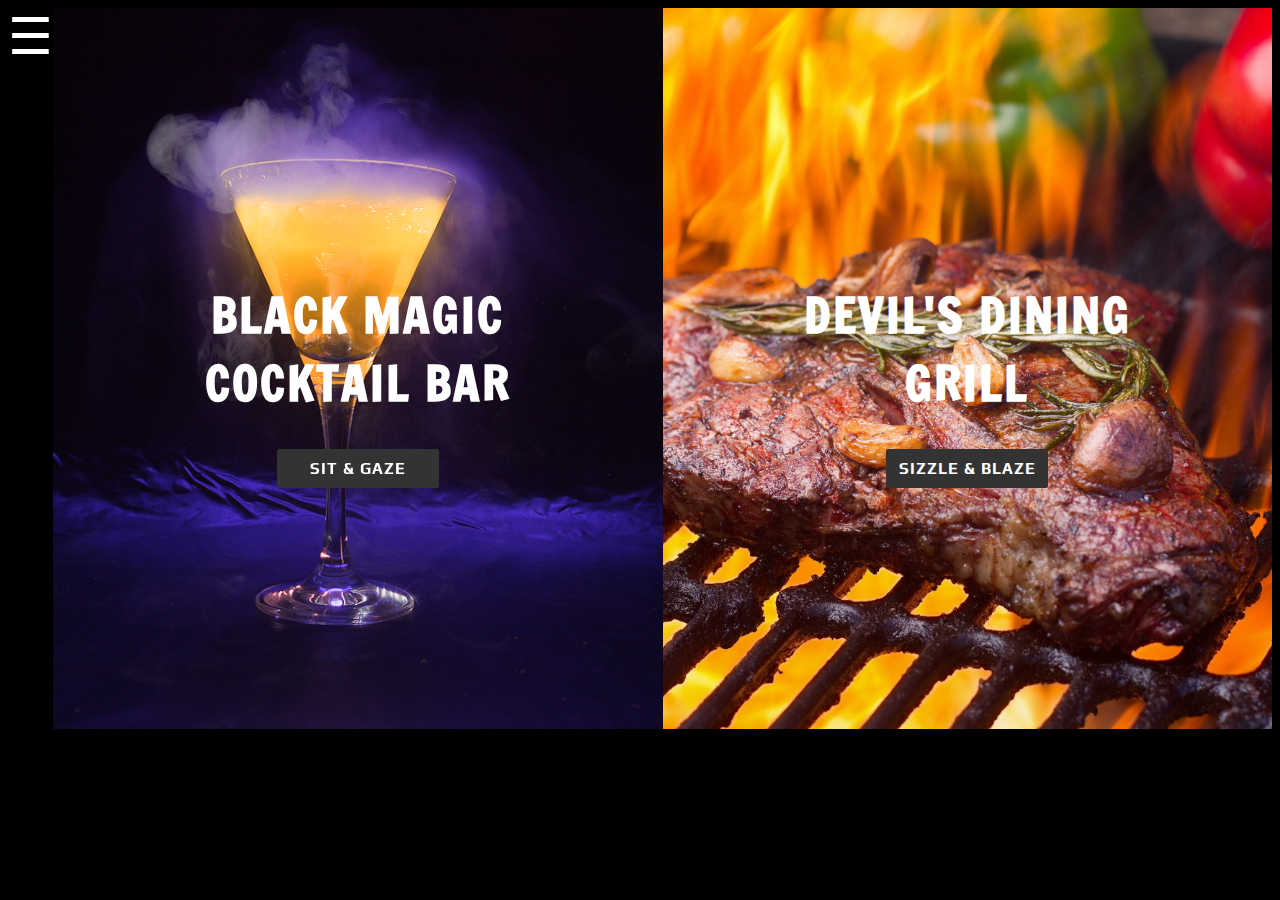
<file: index.html>
<html>
<head>
</head>
<style>
@import url('https://fonts.googleapis.com/css?family=Fjalla+One|Francois+One|Play');


html, body, section {
	height:721px;

}
body {
	color: #fff;
	text-align: center;
}
div {
	display: flex;
	flex-direction: column;
	justify-content: center;
}
.xop-container {
	display: flex;
	
}
div {
	flex-direction: column;
	justify-content: center;
}
 
.xop-left {
	background: linear-gradient(rgba(0,0,0, 0), rgba(106, 15, 114, 0.10)), url("fdck.jpg");
	background-size: cover;
	background-position: center;
	flex: 1;
	padding: 1rem;
  transition: all .5s ease-in-out;
  text-transform: uppercase;
  filter: grayscale(20%);
  filter: hue-rotate(-40deg);
}
 
.xop-right {
	background: linear-gradient(rgba(0, 0, 0, 0), rgba(195, 18, 1,0.1)), url("fdm2.jpg");
	background-size: cover;
	background-position: center;
	flex: 1;
	padding: 1rem;
	transition: all .5s ease-in-out;
    text-transform: uppercase;
    
}
.xop-left:hover{
	transform: scale(0.95);
  filter: hue-rotate(90deg);
}


 .xop-right:hover {
	transform: scale(0.95);
  filter: hue-rotate(150deg);
}
.xop-container h1 {
	letter-spacing: 2px;
  font-family: 'Francois One', sans-serif;
	font-size: 3rem;
}
.xop-button {
	border-radius: 2px;
	color: #fff;
	background-color: #333;
	padding: 10px 6px;
	margin: 0 1%;
	text-align: center;
  font-family: 'Play', sans-serif;
	text-decoration: none;
  letter-spacing: 1px;
	display: inline-block;
	font-size: 1rem;
	cursor: pointer;
	transition: all 0.5s;
	width: 150px;
	
	
}
 
.xop-button:hover {
	background: #fff;
	color: #333;
}

@media only screen and (max-width: 600px) {
  .xop-container {
    flex-direction: column;
  }

}
body {
  font-family: "Lato", sans-serif;
  background-color:black;
}

.sidenav {
  height:690px;
  width: 0;
  position: fixed;
  z-index: 1;
  top: 0;
  left: 0;
  background-color:black;
  overflow-x: hidden;
  transition: 0.5s;
  padding-top: 60px;
  opacity:0.6;
  color:white;
}

.sidenav a {
  padding: 8px 8px 8px 32px;
  text-decoration: none;
  font-size: 25px;
  color:white;
  display: block;
  transition: 0.3s;
}

.sidenav a:hover {
  color:yellow;
}

.sidenav .closebtn {
  position: absolute;
  top: 0;
  right: 25px;
  font-size: 36px;
  margin-left: 50px;
  color:white;
}

@media screen and (max-height: 450px) {
  .sidenav {padding-top: 15px;}
  .sidenav a {font-size: 18px;}
}
</style>
<body>



<section class="xop-container">
<span style="font-size:50px;cursor:pointer;" onclick="openNav()">&#9776;</span>
	<div class="xop-left">
	<div id="mySidenav" class="sidenav">
  <a href="javascript:void(0)" class="closebtn" onclick="closeNav()">&times;</a>
  <a href="#">About</a>
  <a href="#">Services</a>
  <a href="#">Clients</a>
  <a href="#">Contact</a>
</div>



		<article>
			<h1>Black Magic<br>Cocktail Bar</h1><a href="index1.html"class="xop-button"><b>Sit & Gaze</b></a>
		</article>
	</div>
	<div class="xop-right">
		<article>
			<h1>Devil's Dining<br>Grill</h1><a href="muk.html" class="xop-button"><b>Sizzle & Blaze</b></a>
		</article>
	</div>
</section>



<script>
function openNav() {
  document.getElementById("mySidenav").style.width = "250px";
}

function closeNav() {
  document.getElementById("mySidenav").style.width = "0";
}
</script>
</body>
</html>
</file>
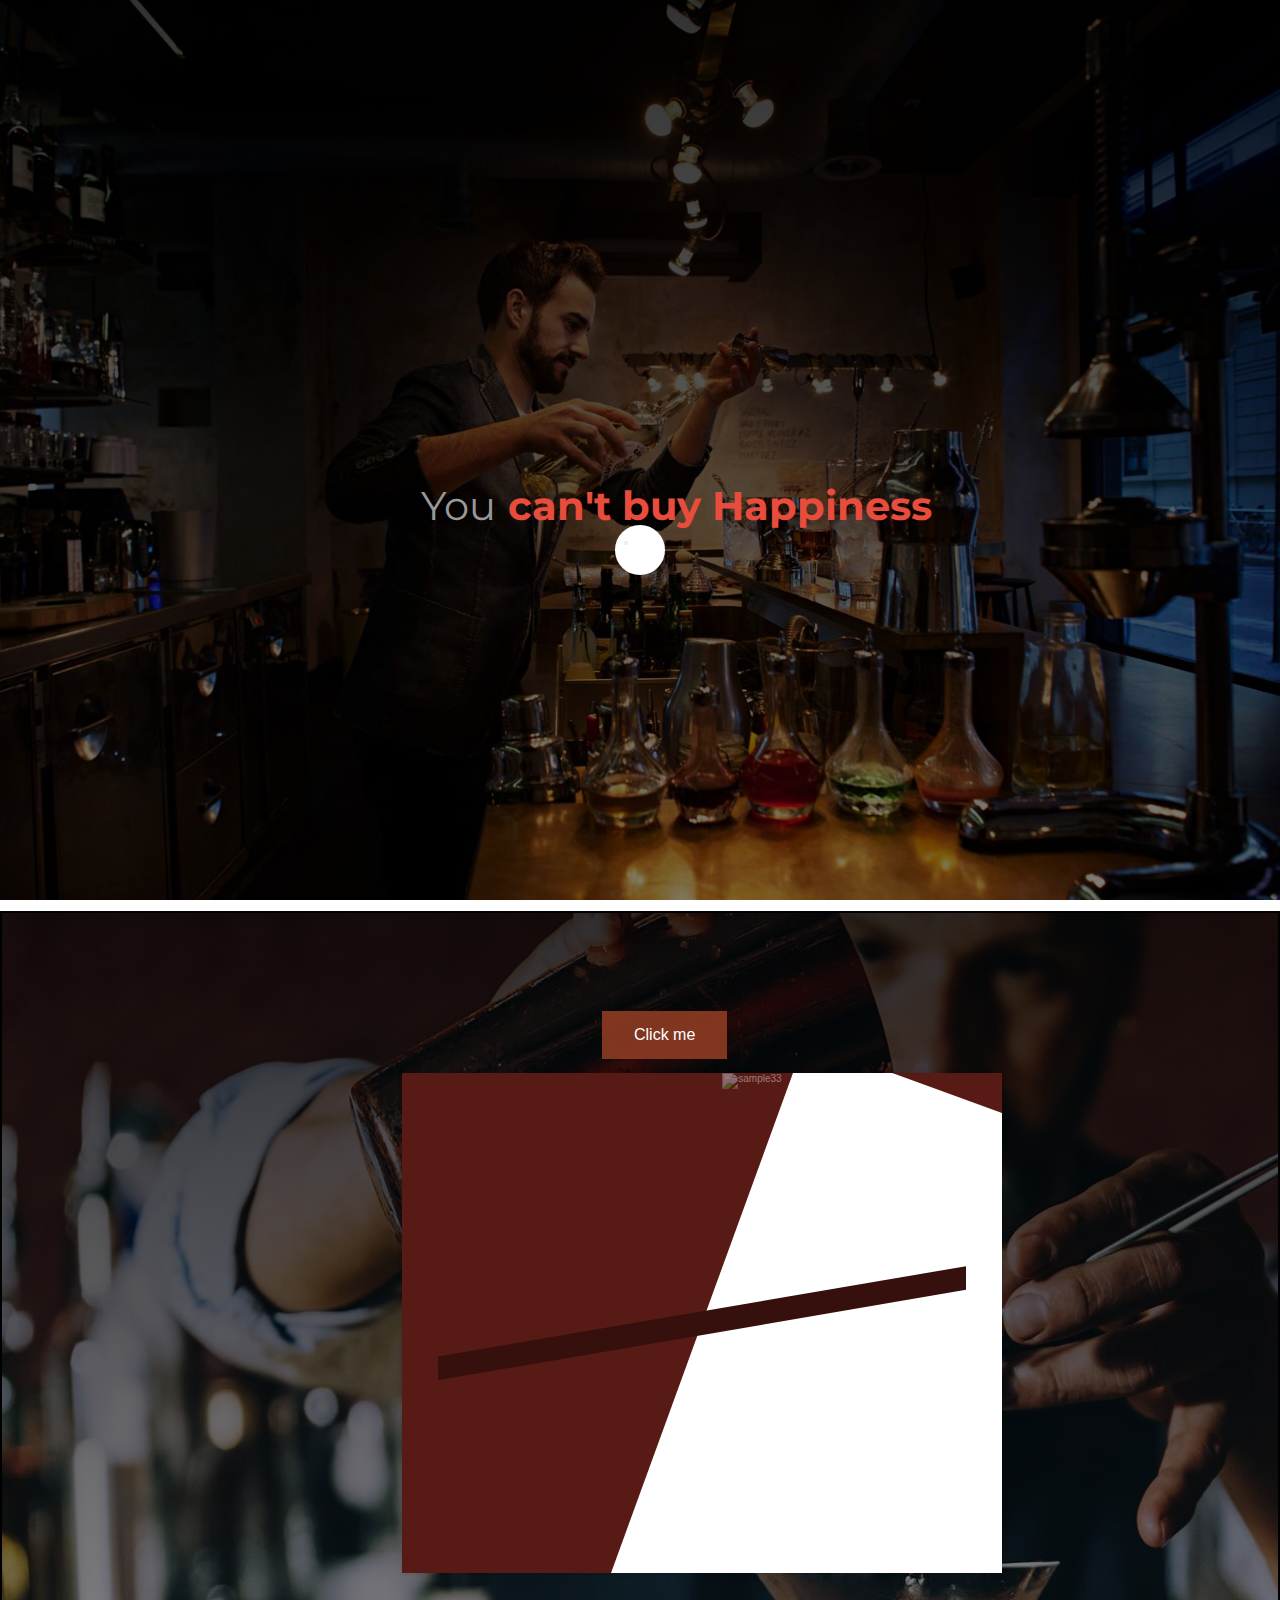
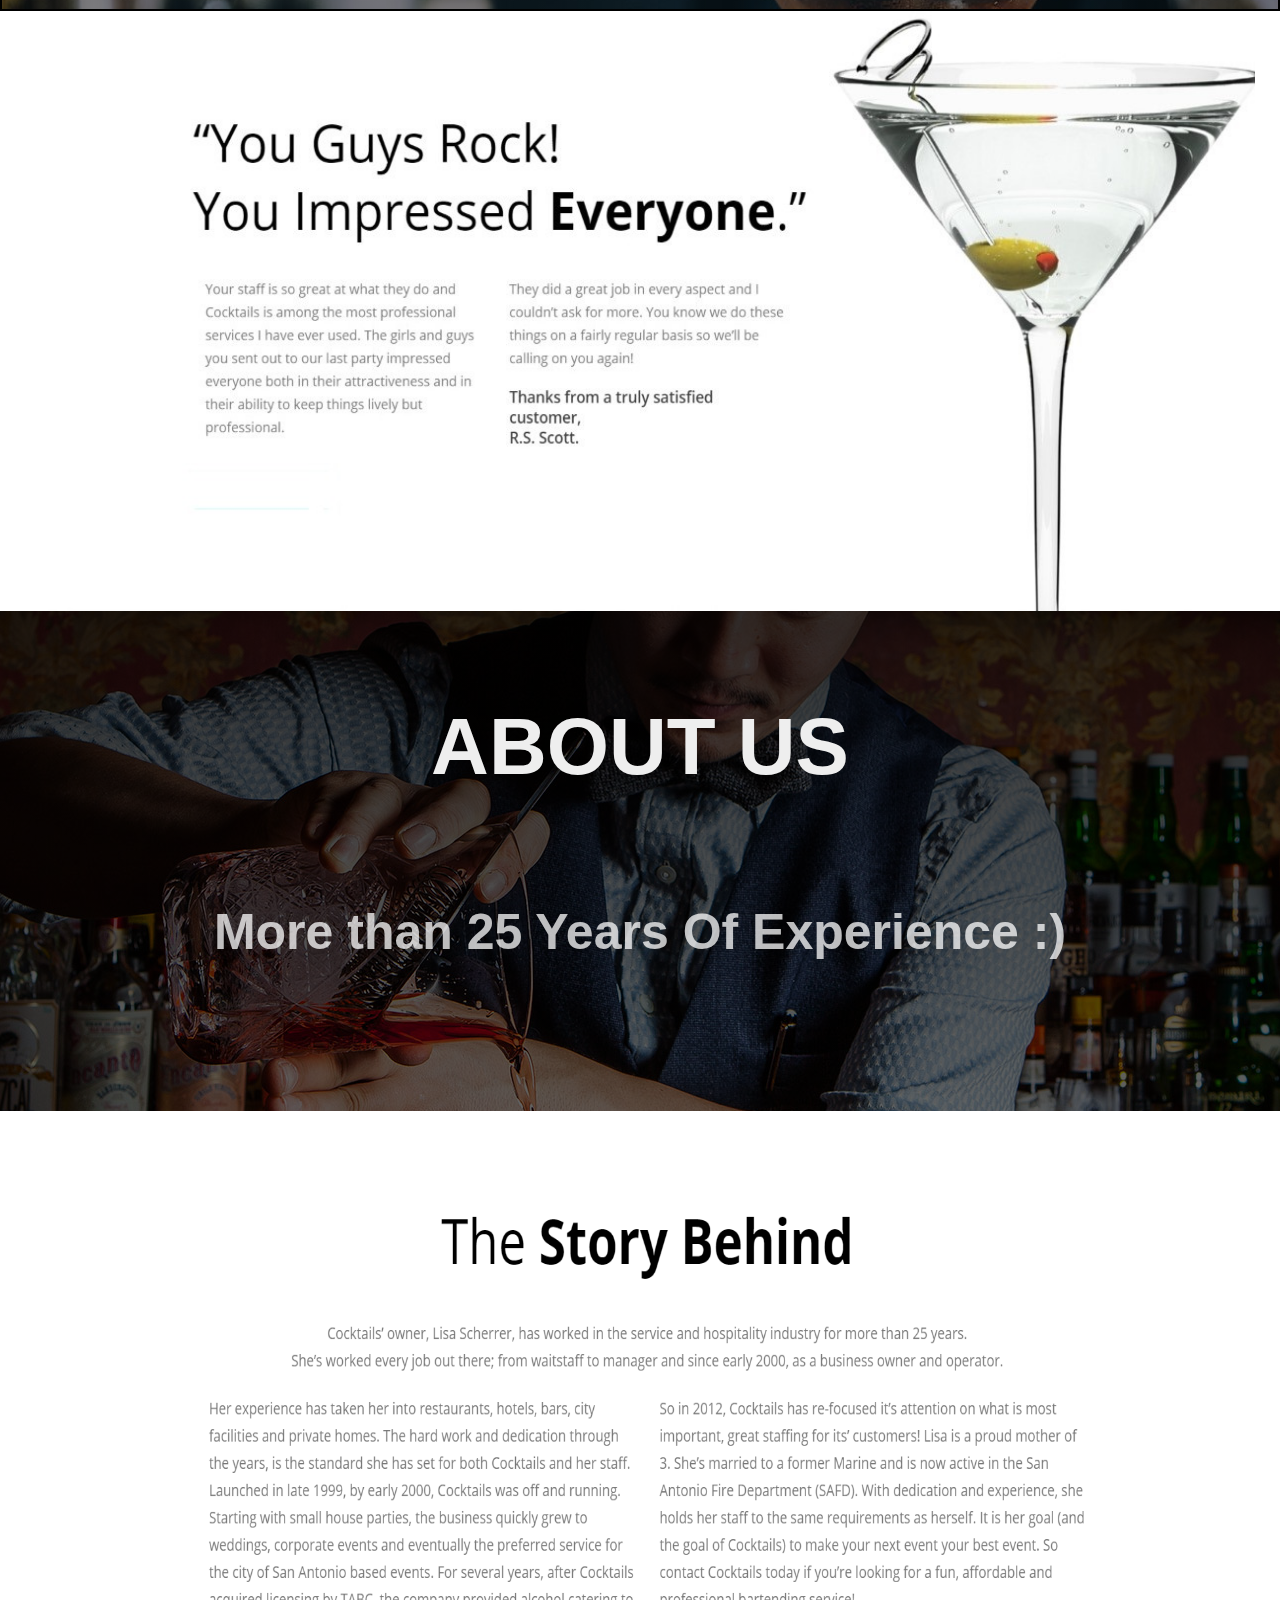
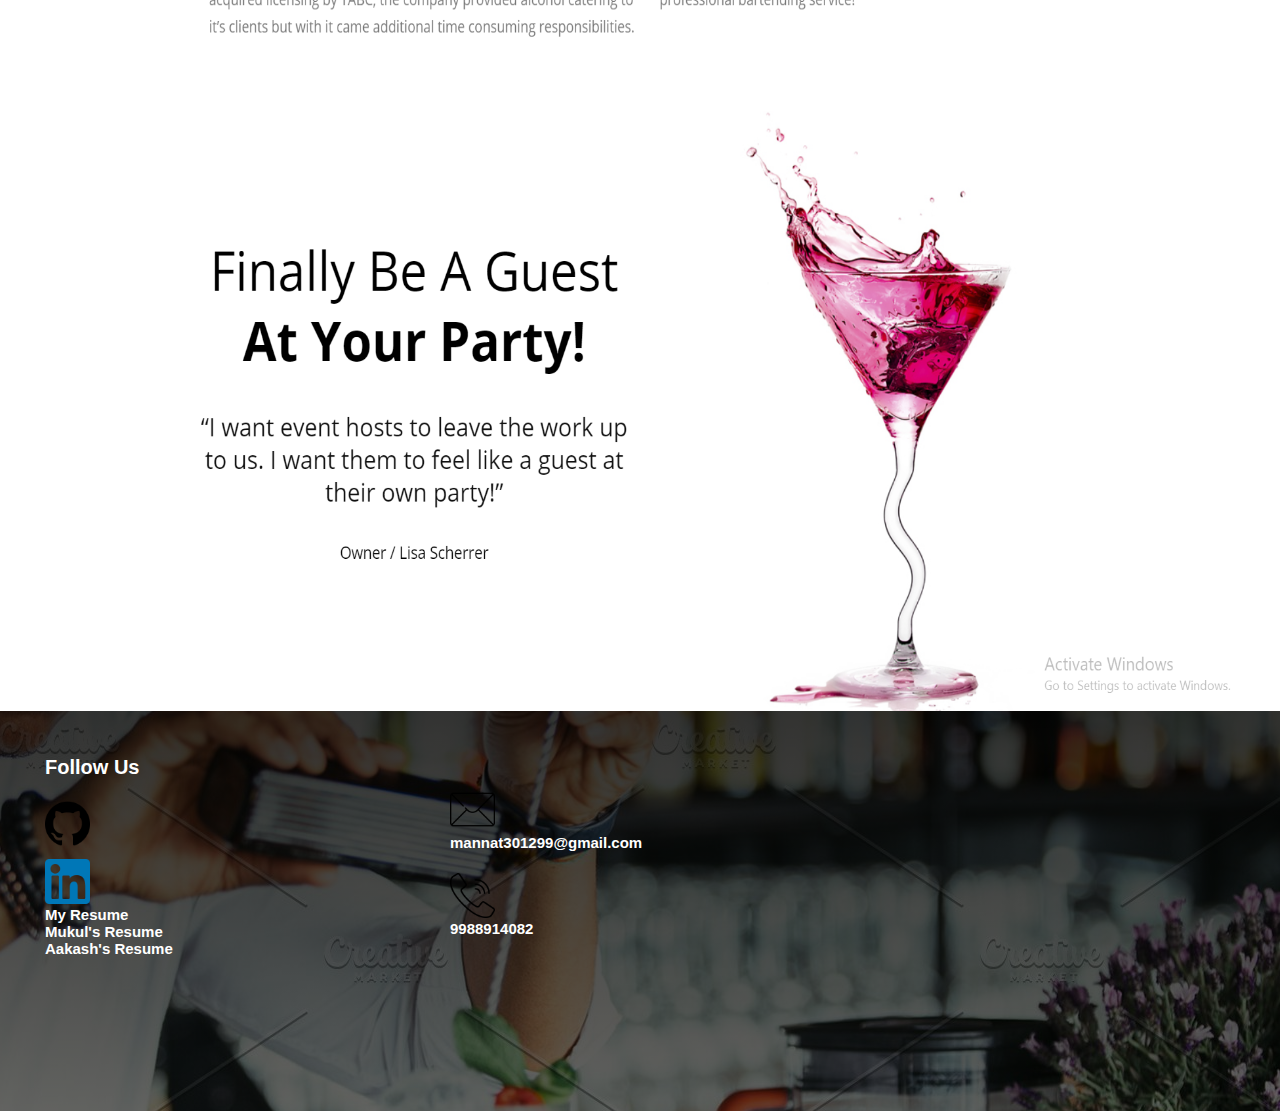
<file: index1.html>
<!DOCTYPE html>
<html>
    <head>
        <meta charset="UTF-8">
        <meta name="viewport" content="width=device-width, initial-scale=1">
        <link href="https://fonts.googleapis.com/icon?family=Material+Icons" rel="stylesheet">
        <link rel="stylesheet" type="text/css" href="style.css">
        <link href='https://fonts.googleapis.com/css?family=Montserrat:400,700' rel='stylesheet' type='text/css'>
        <title></title>
        <link rel="stylesheet" href="style.css">
        <script src="https://ajax.googleapis.com/ajax/libs/jquery/1.11.1/jquery.min.js"></script>
        <script src="https://cdnjs.cloudflare.com/ajax/libs/jquery/2.1.3/jquery.min.js"></script>
        <link rel="stylesheet" href="https://use.fontawesome.com/releases/v5.3.1/css/all.css" integrity="sha384-mzrmE5qonljUremFsqc01SB46JvROS7bZs3IO2EmfFsd15uHvIt+Y8vEf7N7fWAU" crossorigin="anonymous">
        
    
      </head>
    <body>
        <header>
            <div class="container">
                <nav>
                    <h1 class="brand">
                        <a href="index.html"><b>Bla<span>ck Ma</span>gic</b></a>
                    </h1>
                    <ul>
                        <li><a href="index.html">Home</a></li>
                        <li><a href="muk.html">DD Grill</a></li>
                        <li><a href="#RFU">Recommended For You</a></li>
                        <li><a href="#AU">About Us</a></li>
                        <li><a href="#CU">Contact Us</a></li>
                    </ul>
                </nav>
                

            </div>
        </header>

        <form action="">
          <input type="text" id="first" name="" placeholder="Search for Drinks!">
          <button type="button" onclick="functionality2()">
          <i class="fa fa-search"></i>
        </button>
        </form>

        <div class="Iam">

            <p>You</p>
            <b>
              <div class="innerIam">
                can't buy Happiness<br /> 
                But<br />
                can prepare a<br />
                COCKTAIL<br />
                that kind of same thing.
                </div>
            </b>
            
            </div>
            <div id='cont'>

            </div>
            <script src="main.js"></script>
            <br>
            <div style="background: linear-gradient(to bottom, rgba(0,0,0,.8), rgba(0,0,0,.5)), url('bg.jpg') ;border:2px solid black;width:1530px;height:700px">
                <div style="margin-left:150px;margin-top:60px">   
                <h1 class="brand">
                          <a name="RFU"> <u> Recommended <span> For </span> You</u> </a>
                        </h1>
                        </div>
                        <button type="button" onclick="fun()" style="margin-left:600px" class="button button2">Click me</button>
                        <br>
                        <figure class="snip1104 red">
                            <div style="width: 700px;height: 600px;">
                                <img id="img1" style="width:700px;height:600px" alt="sample33" />
                                </div>
                                <figcaption>
                                  <h2 id="drink_name"></h2>
                                </figcaption>
                                <a href="#"></a>
                              </figure>
            </div>

            <div style="width:1230px;height: 600px;">
              <img src="test.jpeg" style="width:1230px;height: 600px;">
            </div>
            <div class ="about" style="width:1570px;height: 500px;"> <a name="AU">
               <p><b>
                
                ABOUT US</b>
               </p></a>
               <br><br>
               <br><br>
               <br><br>
               <br><br>
               <br>
               <br>
               <h1 style="font-size: 50px;"><e>More than 25 Years Of Experience :)</e></h1>
            </div>
            <div style="width:1230px;height: 600px;">
                <img src="test1.png" style="width:1230px;height: 600px;">
              </div>
              <div style="width:1230px;height: 600px;">
                  <img src="test2.png" style="width:1230px;height: 600px;">
                </div>

<div class="footer" style="width: 1570px;height:400px">
  <a name="CU"></a>
  <div style="margin-left:45px;margin-top: 45px;">
  <h1 style="color: white;">Follow Us</h1><br><br>
  <a href="https://github.com/mannat123"><img src="github-logo.png" height="45px" width="45px" alt="github"> </a>
  <br><br>
  <a href="https://www.linkedin.com/in/mukul-aggarwal-550704168/"><img src="linkedin.png" height="45px" width="45px" alt="linked In"> </a><br>
  <a href="https://mannat123.github.io/resume/"><h2 style="color: white;">My Resume</h2></a>
<a href="https://mukul1405.github.io/resume/"><h2 style="color: white;">Mukul's Resume</h2></a>
<a href="https://aakasharora10.github.io/resume/"><h2 style="color: white;">Aakash's Resume</h2></a>

</div>
<div style="margin-left:450px;margin-top: -170px;">
    <img src="letter.png" height="45px" width="45px" alt="mail"> 
 <h2 style="color: white;">mannat301299@gmail.com</h2><br><br>
 <img src="call.png"height="45px" width="45px" alt="ContactUS"> 
 <h2 style="color: white;">9988914082</h2><br><br>
</div>
</a>
</div>
    </body>
    
</html>
</file>
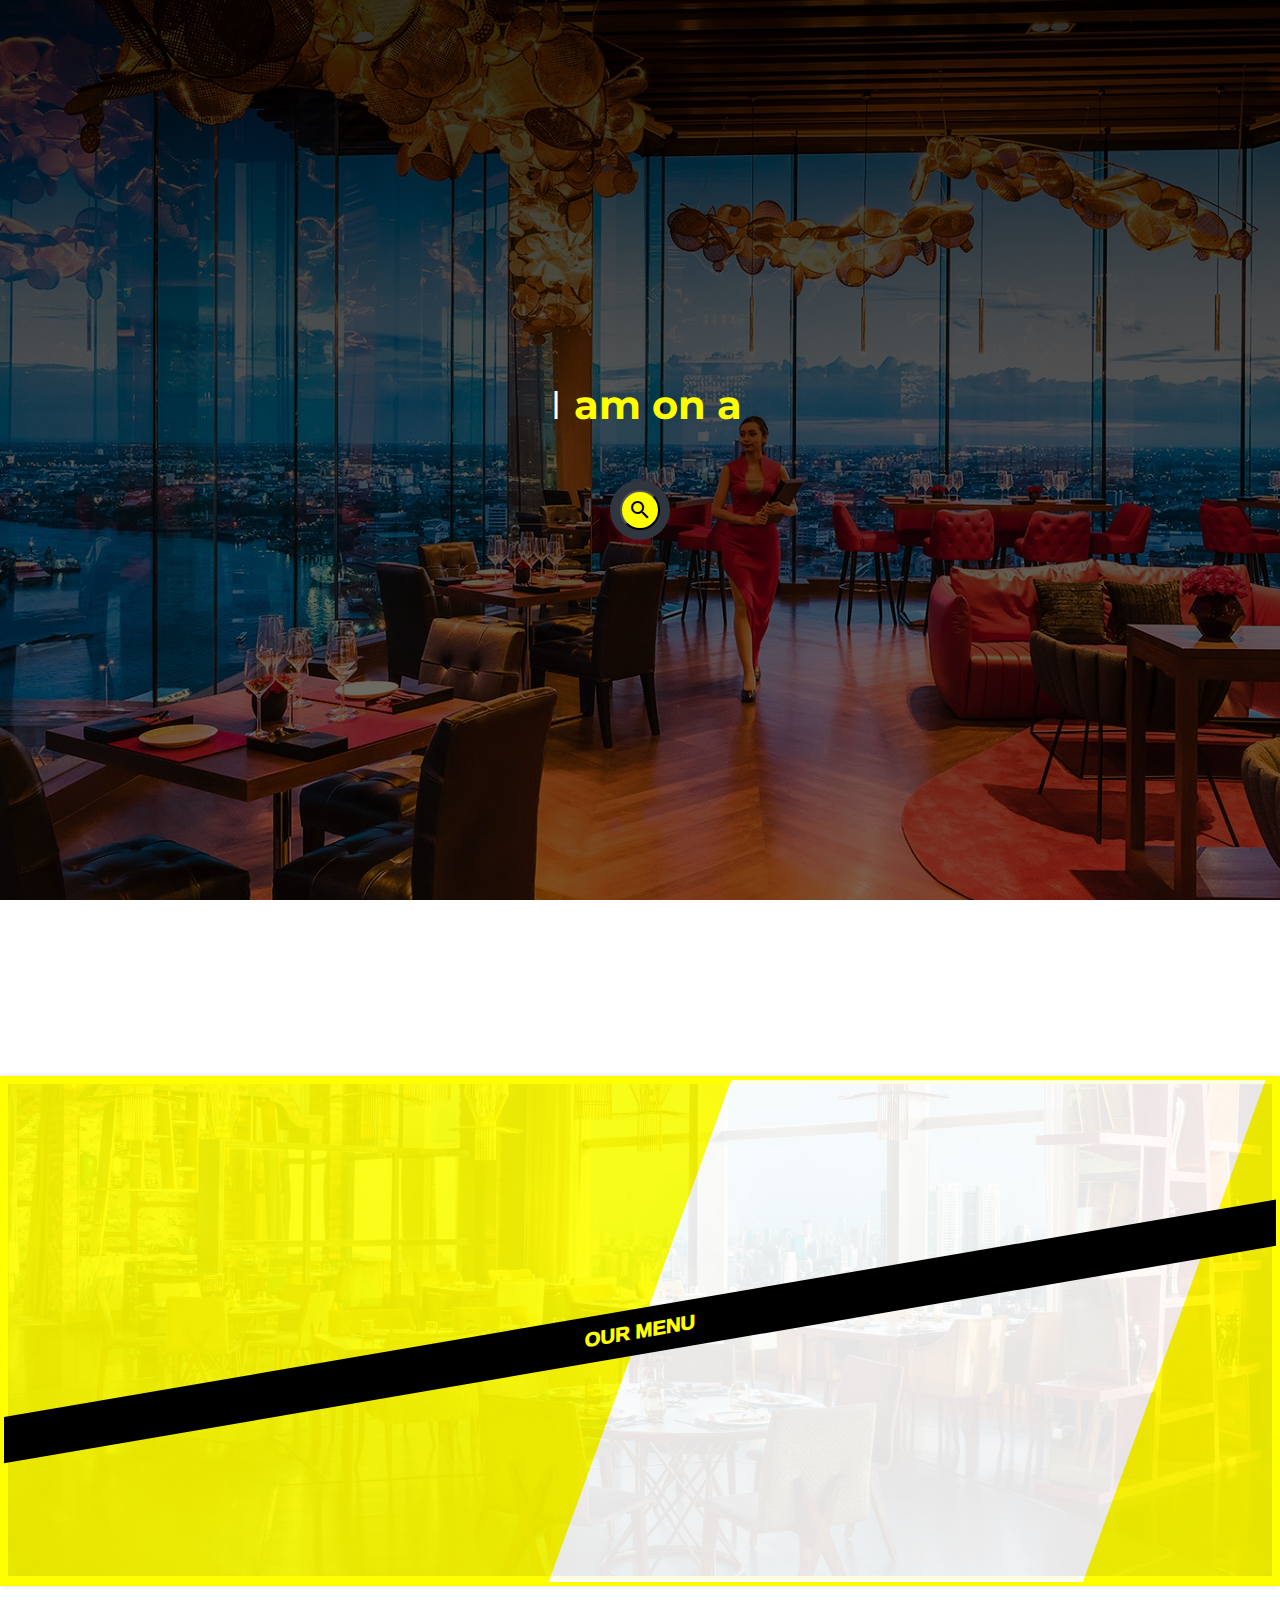
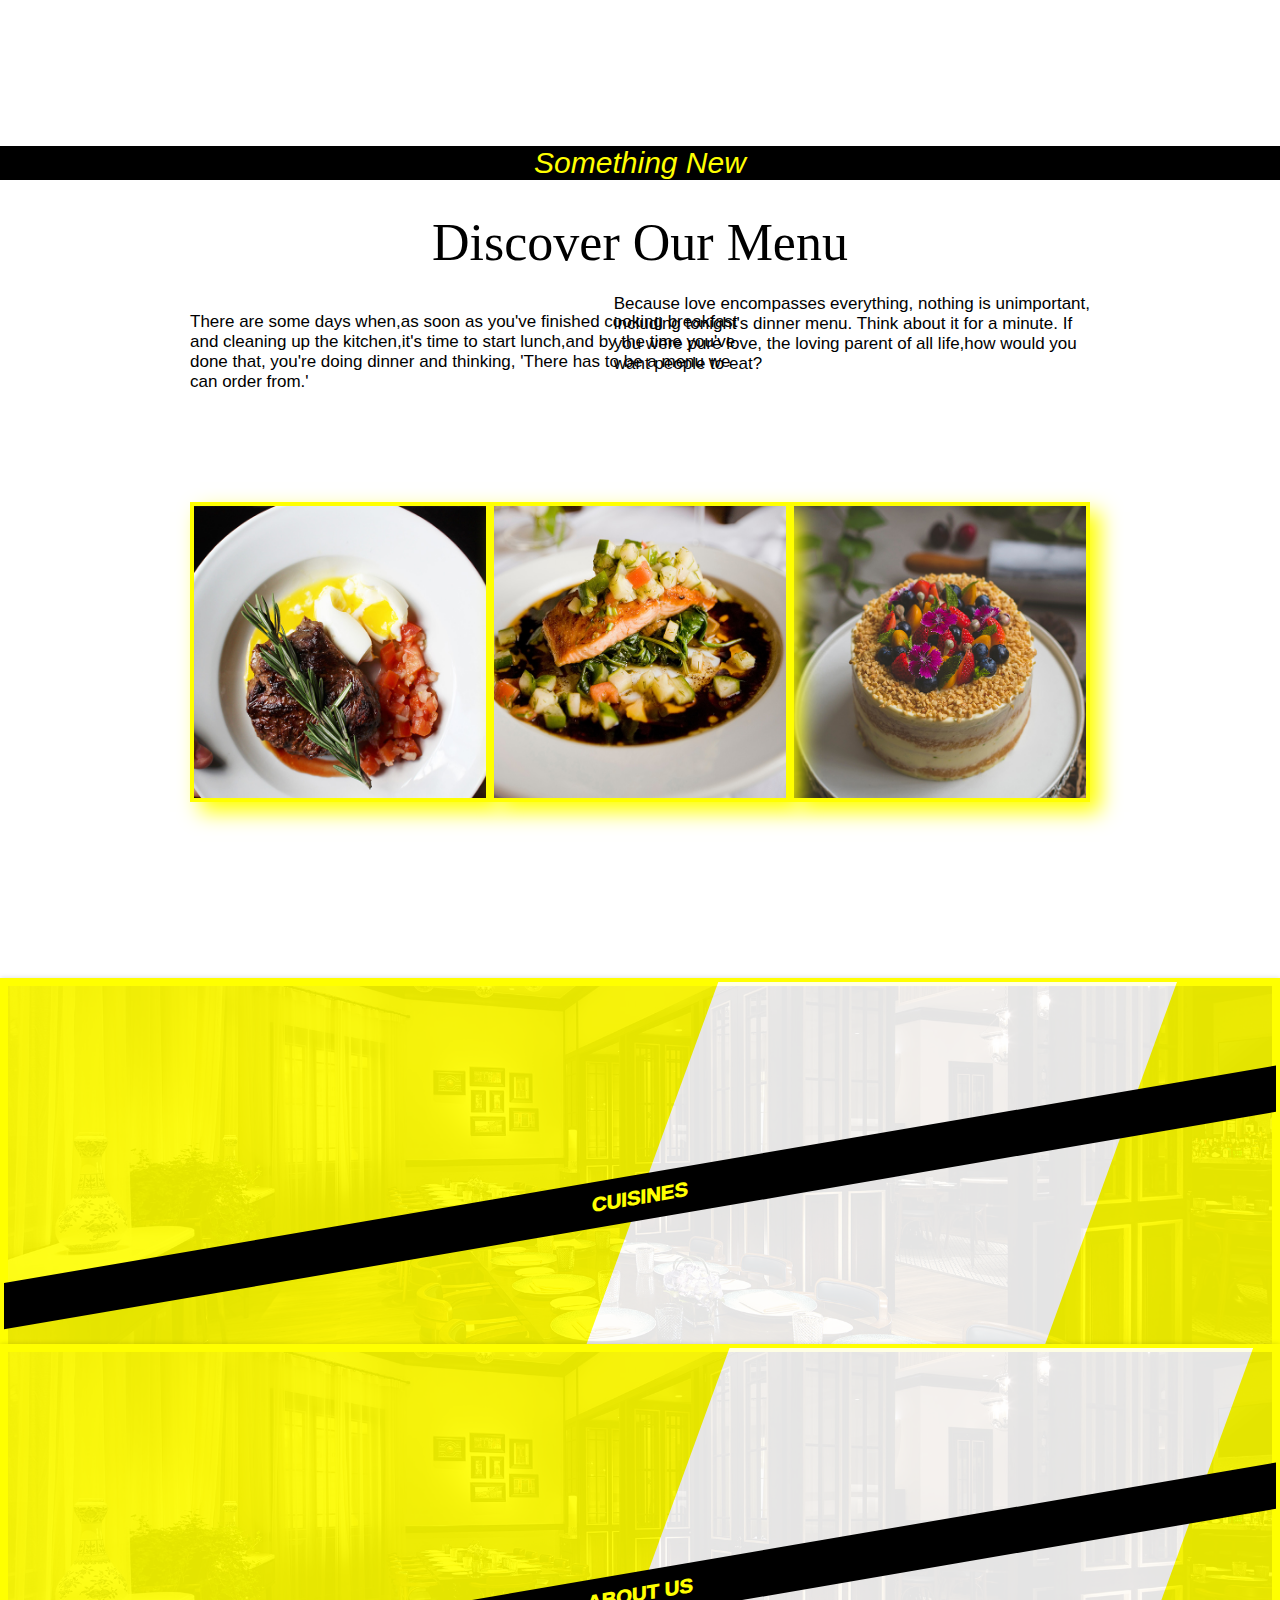
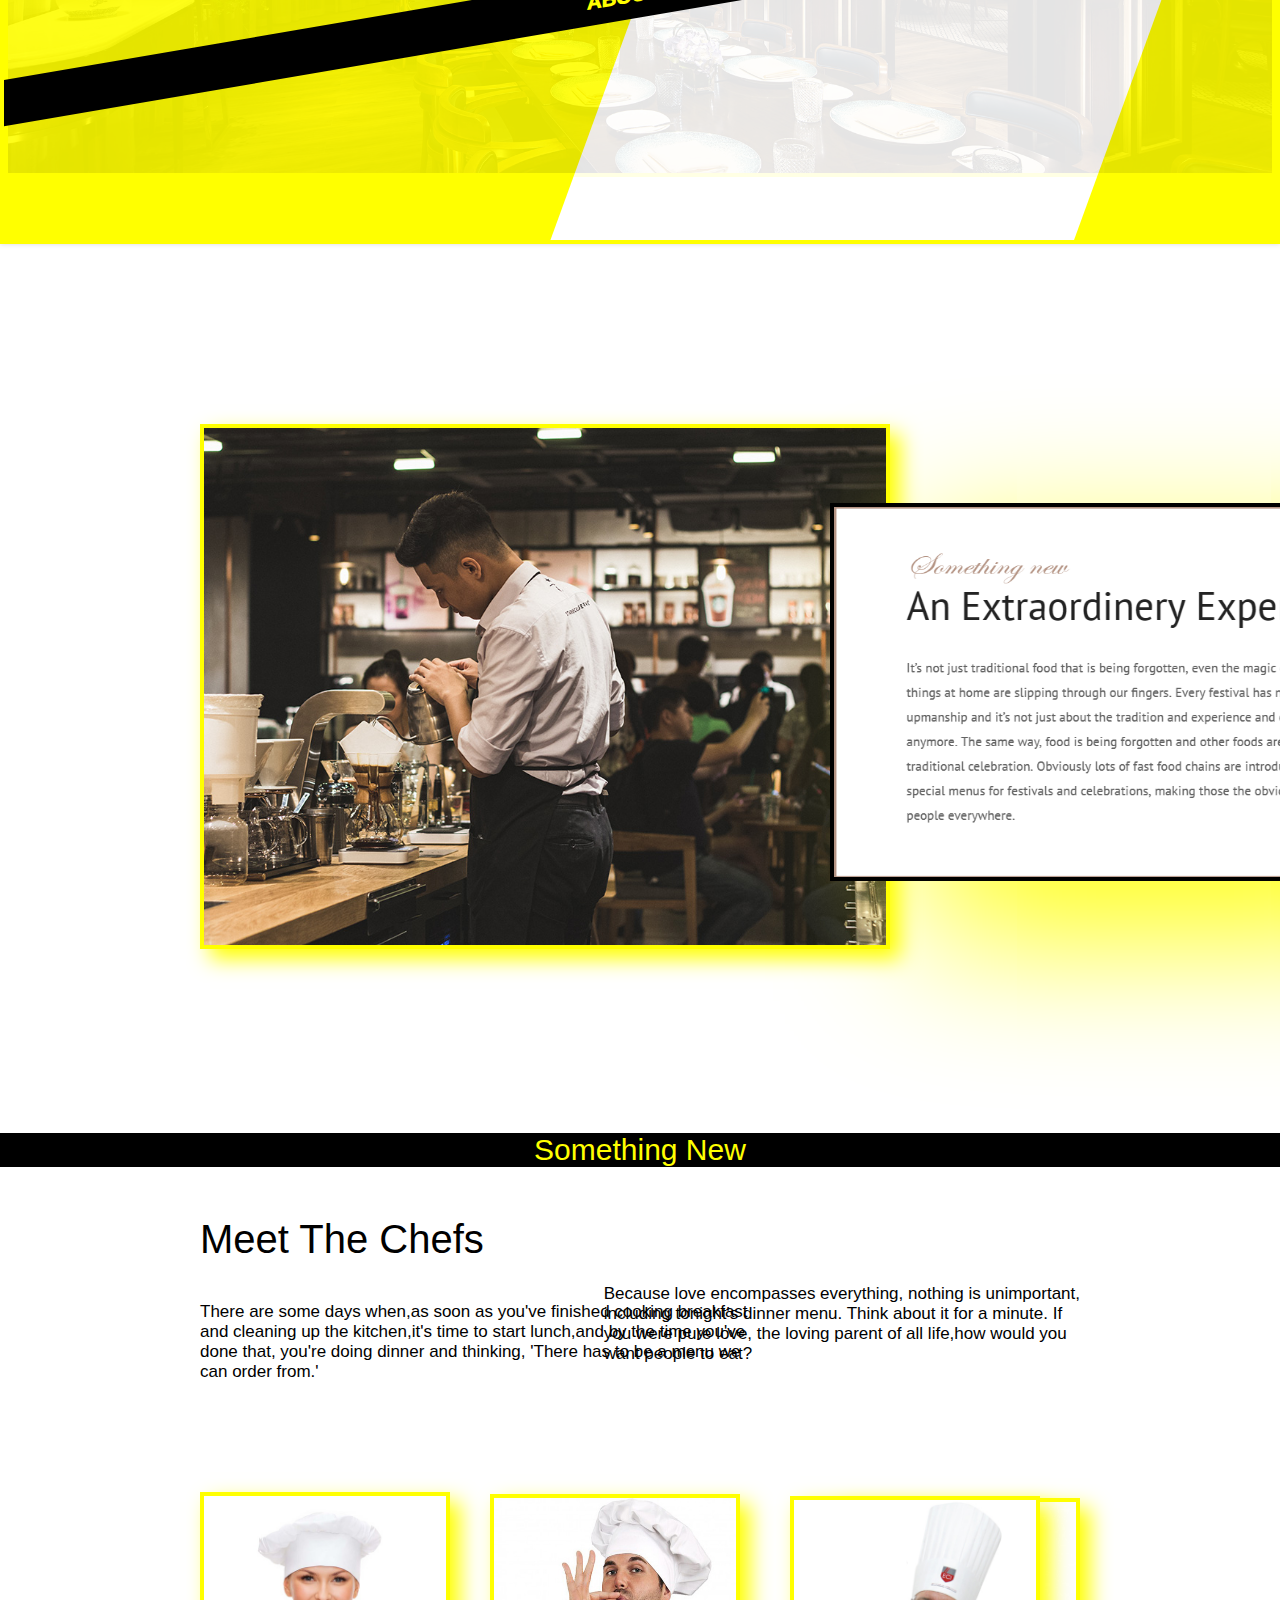
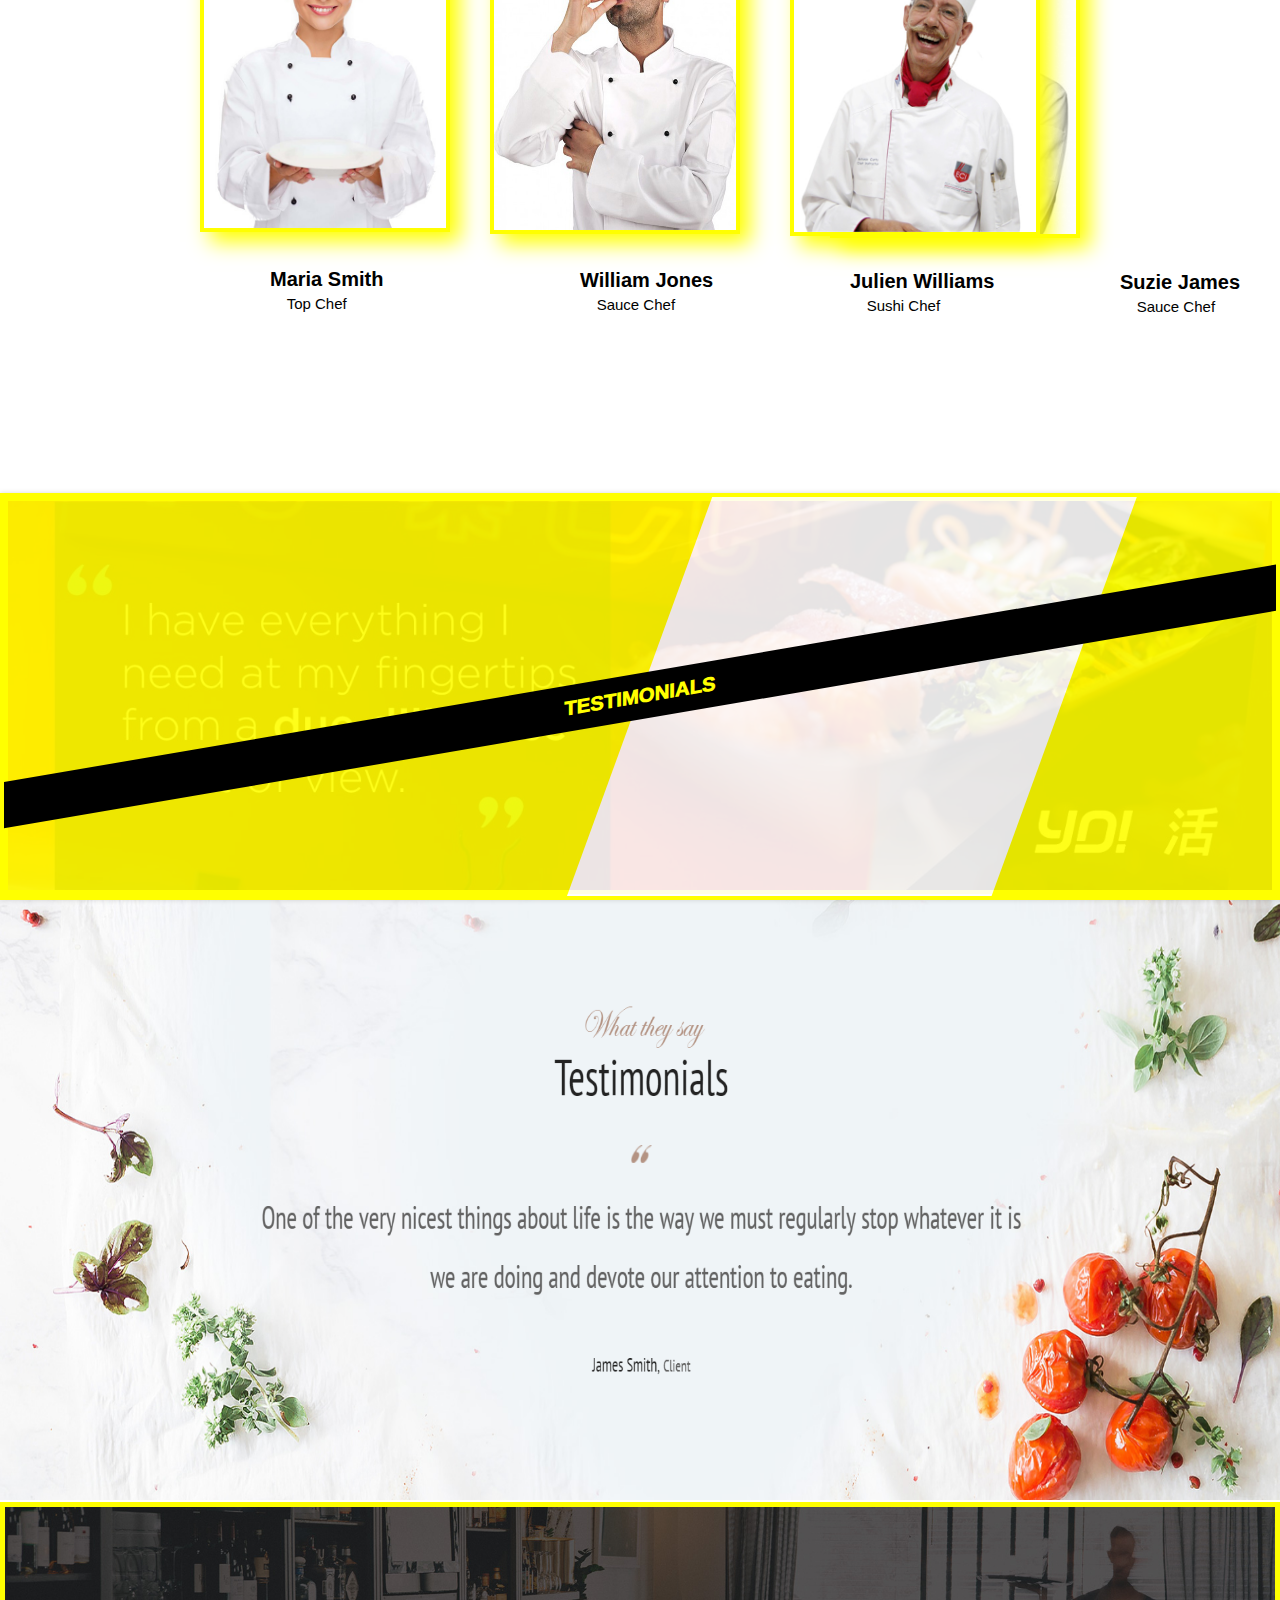
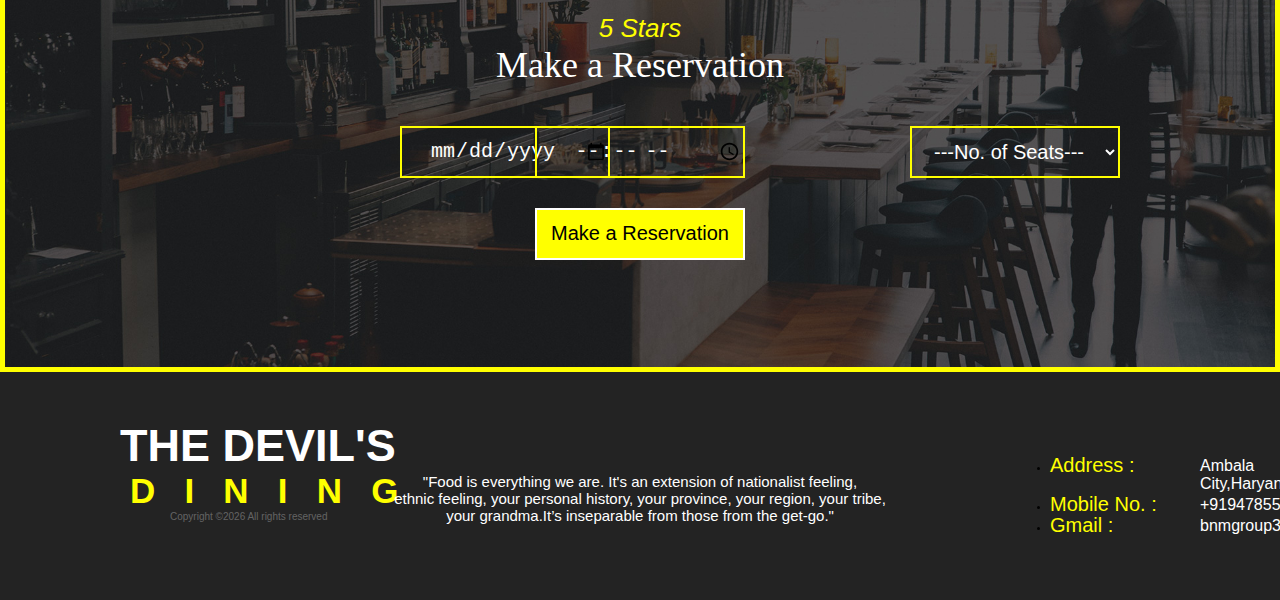
<file: muk.html>
<!DOCTYPE html>
<html>
    <head>
        <meta charset="UTF-8">
        <meta name="viewport" content="width=device-width, initial-scale=1">
        <link href="https://fonts.googleapis.com/icon?family=Material+Icons" rel="stylesheet">
        <link rel="stylesheet" type="text/css" href="muk.css">
        <link href='https://fonts.googleapis.com/css?family=Montserrat:400,700' rel='stylesheet' type='text/css'>
        <title></title>
        <link rel="stylesheet" href="muk.css">
        <script src="https://ajax.googleapis.com/ajax/libs/jquery/1.11.1/jquery.min.js"></script>
    </head>
    <body>
        <header>
            <div class="container">
                <nav>
                    <h1 class="brand">
                        <a href="index.html">Devil's<span>Dining</span>Grill</a>
                    </h1>
                    <ul>
                        <li><a href="index.html">Home</a></li>
                        <li><a href="index1.html">Black Magic Drinks</a></li>
						<li><a href="#CU">Cuisines</a></li>
                        <li><a href="#AU">About Us</a></li>
                        <li><a href="#TM">Testimonials</a></li>
                        
                    </ul>
                </nav>
                

            </div>
        </header>

        <div class="searchBox">

            <input class="searchInput" type="text" id="first" name="" placeholder="Search in your City !">
            <button class="searchButton" onclick="functionality3()">
                <i class="material-icons">
                    search
                </i>
            </button>
        </div>

        <div class="Iam">

            <p>I </p>
            <b>
              <div class="innerIam">
                am on a<br /> 
                seafood diet<br />
                see food<br />
                and<br />
                eat it
                </div>
            </b>
            </div>
            

			<div id='cont'>
			</div>
			<script src="muk.js" ></script>
			
			
			
			<br><br><br><br><br><br><br><br><br><br><br><br><br><br><br><br>
			<figure style="500px;width:100%;;border:4px solid yellow" class="snip1104 red">
  <img style="height:500px;width:100%;;border:4px solid yellow;" src="fdmenu.jpg" alt="sample33" />
  <figcaption>
    <h1>Our <span> Menu</span></h1>
  </figcaption>
  <a href="#"></a>
</figure>

			
			<div style="margin-top:160px;color:yellow;font-size:30px;font-style: oblique;background-color:black;"><center>Something New</center></div><br><br><br>
<div style="color:Black;font-size:52px;font-family:Kozuka Gothic Pr6N B"><center>Discover Our Menu</center></div>

			
<div style="margin-top:40px;margin-left:190px;color:black;font-size:17px;">There are some days when,as soon as you've finished cooking breakfast<br>
 and cleaning up the kitchen,it's time to start lunch,and by the time you've <br>
 done that, you're doing dinner and thinking, 'There has to be a menu we <br>
  can order from.'</div>
<div style="margin-top:-98px;float:right;margin-right:190px;color:black;font-size:17px;">Because love encompasses everything, nothing is unimportant,<br>
 including tonight's dinner menu. Think about it for a minute. If <br>
you were pure love, the loving parent of all life,how would you<br> want people to eat?
</div>
<div  style="margin-top:110px;height:300px;width:300px;margin-left:190px;"><img style="height:300px;width:300px;box-shadow:10px 10px 20px yellow;border:4px solid yellow;" src="starters.jpg"></div>
<center><div  style="margin-top:-300px;height:300px;width:300px;"><center><img style="height:300px;width:300px;box-shadow:10px 10px 20px yellow;border:4px solid yellow;" src="main.jpg"></center></div></center>
<div  style="margin-top:-300px;height:300px;width:300px;float:right;margin-right:190px;"><img style="height:300px;width:300px;box-shadow:10px 10px 20px yellow;border:4px solid yellow;" src="deserts.jpg"></div>


<br><br><br><br><br><br><br><br><br><br><br><br><br><br><br><br>

<figure style="500px;width:100%;;border:4px solid yellow" class="snip1104 red">
  <img style="500px;width:100%;;border:4px solid yellow" src="fdabout.jpg" alt="sample33" />
  <figcaption>
    <h1>Cuisines</h1>
  </figcaption>
  <a href="#" name ="CU"></a>
</figure>
<br><br><br><br><br><br><br><br><br><br><br><br>

<div>
<div style="color:Black;font-size:52px;font-family:Kozuka Gothic Pr6N B"><center>Cuisines Offered in your city</center></div>
            <div style="margin-top:100px;" id='cont1'>
            </div>
			<div style="margin-top:-540px;" id='cont2'>
            </div>
			<div style="margin-top:-540px;" id='cont3'>
            </div>
			<div style="margin-top:-540px;" id='cont4'>
            </div>
			<div style="margin-top:-540px;" id='cont5'>
            </div>
</div>

<br><br><br><br><br><br><br><br><br><br><br><br><br><br><br><br>
<figure style="height:500px;width:100%;;border:4px solid yellow" class="snip1104 red">
  <img style="500px;width:100%;;border:4px solid yellow" src="fdabout.jpg" alt="sample33" />
  <figcaption>
    <h1>About  <span> US</span></h1>
  </figcaption>
  <a href="#" name="AU"></a>
</figure>



  <div style="margin-top:180px;margin-left:200px;">
<img   style="height:525px;width:690px;box-shadow:10px 10px 20px yellow;border:4px solid yellow;" src="about_intro.jpg"></div>
<div style="margin-top:-448px;margin-left:830px;">
<img style="height:378px;width:610px;box-shadow:100px 50px 150px yellow;border:4px solid black;" src="text8.png"></div>



<div style="margin-top:250px;color:yellow;font-size:30px;background-color:black;"><center>Something New</center></div>
<div style="margin-top:50px;margin-left:200px;color:black;font-size:40px;">Meet The Chefs</div>
<div style="margin-top:40px;margin-left:200px;color:black;font-size:17px;">There are some days when,as soon as you've finished cooking breakfast<br>
 and cleaning up the kitchen,it's time to start lunch,and by the time you've <br>
 done that, you're doing dinner and thinking, 'There has to be a menu we <br>
  can order from.'</div>
<div style="margin-top:-98px;float:right;margin-right:200px;color:black;font-size:17px;">Because love encompasses everything, nothing is unimportant,<br>
 including tonight's dinner menu. Think about it for a minute. If <br>
you were pure love, the loving parent of all life,how would you<br> want people to eat?</div>
<div style="margin-top:110px;margin-left:200px;"><img style="height:340px;width:250px;box-shadow:10px 10px 20px yellow;border:4px solid yellow;" src="chef_1.jpg"></div>
<div style="margin-top:-340px;margin-left:490px;"><img style="height:340px;width:250px;box-shadow:10px 10px 20px yellow;border:4px solid yellow;" src="chef_2.jpg"></div>
<div style="margin-top:-340px;margin-left:790px;"><img style="height:340px;width:250px;box-shadow:10px 10px 20px yellow;border:4px solid yellow;" src="chef_3.jpg"></div>
<div style="margin-top:-340px;float:right;margin-right:200px;"><img style="height:340px;width:250px;box-shadow:10px 10px 20px yellow;border:4px solid yellow;" src="chef_4.jpg"></div>
<div style="font-size:20px;margin-left:270px;margin-top:30px;"><b>Maria Smith</b><br>&nbsp &nbsp<span style="font-size:15px;">Top Chef</span></div>
<div style="font-size:20px;margin-left:580px;margin-top:-45px;"><b>William Jones</b><br>&nbsp &nbsp<span style="font-size:15px;">Sauce Chef</span></div>
<div style="font-size:20px;margin-left:850px;margin-top:-45px;"><b>Julien Williams</b><br>&nbsp &nbsp<span style="font-size:15px;">Sushi Chef</span></div>
<div style="font-size:20px;margin-left:1120px;margin-top:-45px;"><b>Suzie James</b><br>&nbsp &nbsp<span style="font-size:15px;">Sauce Chef</span></div>
<br><br><br><br><br><br><br><br><br><br><br><br><br><br><br><br>
<figure style="500px;width:100%;;border:4px solid yellow" class="snip1104 red">
  <img style="500px;width:100%;;border:4px solid yellow" src="fdm6.jpg" alt="sample33" />
  <figcaption>
    <h1>Testimonials</h1>
  </figcaption>
  <a href="#" name="TM"></a>
</figure>

<div><img style="height:600px;width:100%;" src="text6.png"></div>

<div>
<img style="height:470px;width:100%;border:5px solid yellow;" src="reservations.jpg">
</div>
<div style="margin-top:-361px;color:yellow;font-size:26px;font-style: oblique;"><center>5 Stars</center></div>
<div style="color:white;font-size:36px;font-family:Kozuka Gothic Pr6N B"><center>Make a Reservation</center></div>
<div style="margin-left:400px;margin-top:40px;">
<form>
<input style="background-color:transparent;color:white;border:2px solid yellow;height:52px;width:210px;text-align:center;font-size:20px;" type=date>
</form>
</div>
<div style="margin-top:-52px;"><center>
<form>
<input style="background-color:transparent;color:white;border:2px solid yellow;height:52px;width:210px;text-align:center;font-size:20px;"type=time>
</form>
</center>
</div>
<div style="margin-left:910px;margin-top:-52px;">
<form>
<select style="background-color:transparent;color:white;border:2px solid yellow;height:52px;width:210px;text-align:center;font-size:20px;">
<option selected disabled>---No. of Seats---</option>
<option value="2 person" style="color:black;">2 person</option>
<option value="3 person" style="color:black;">3 person</option>
<option value="4 person" style="color:black;">4 person</option>
<option value="5 person" style="color:black;">5 person</option>
<option value="6 person" style="color:black;">6 person</option>
</select>
</form>
</div >
<div style="margin-top:30px;"><center>
<form>
<input style="background-color:yellow;border:2px solid white;height:52px;width:210px;text-align:center;font-size:20px;color:black;" type="submit" value="Make a Reservation">
</form></center>
</div>
<div >
<div style="background-color:#232323;height:340px;width:100%;"></div>

</div>
<div style="margin-left:120px;margin-top:-180px;color:white;font-size:45px"><B>THE DEVIL'S </B></div><br>
<div style="margin-left:130px;margin-top:-12px;color:yellow;font-size:35px;"><b>D &nbsp I &nbsp N &nbsp I &nbsp N &nbsp G </b></div>
<div style="margin-left:170px;color:#636363;"><p style="line-height: 1.2;">Copyright &copy;<script>document.write(new Date().getFullYear());</script> All rights reserved </p></div>
<div style="margin-top:-50px;text-align:center;"><p style="font-size:15px;color:white;">"Food is everything we are. It's an extension of nationalist feeling,<br> 
ethnic feeling, your personal history, your province, your region, your tribe,<br>
your grandma.It’s inseparable from those from the get-go."</p></div>
<div id="footer" style="margin-left:1050px;margin-top:-70px">
<ul>
<li>
<div ><div style="color:yellow;font-size:20px">Address :</div></div>
<div style="color:white;margin-left:150px;margin-top:-20px;font-size:16px">Ambala City,Haryana</div>
</li>
<li>
<div><div style="color:yellow;font-size:20px">Mobile No. :</div></div>
<div style="color:white;;margin-left:150px;margin-top:-20px;font-size:16px">+919478555556</div>
</li>
<li>
<div><div style="color:yellow;font-size:20px">Gmail :</div></div>
<div style="color:white;;margin-left:150px;margin-top:-20px;font-size:16px">bnmgroup3@gmail</div>
</li>
</ul></div>
          
  <script>
 $("figure").mouseleave(
    function() {
      $(this).removeClass("hover");
    }
  );
  </script>
    </body>
    
</html>
</file>
<file: style.css>
*{
    margin: 0;
    padding: 0;
    box-sizing: border-box;
}

html{
    font-size: 10px;
    font-family: "Roboto Cn", Sans-serif;
}

body{
    overflow-x: hidden;
}
a{
    text-decoration: none;
    color: #eee;
}
header{
    width: 100%;
    height: 100vh;
    background: linear-gradient(to bottom, rgba(0,0,0,.8), rgba(0,0,0,.5)), url("1.jpg") center no-repeat;
    background-size: cover;
}
.container{
    max-width: 120rem;
    width:90%;
    margin: 0 auto;
}
#cont{
    display: flex;
    flex-direction: column;
    display: block;
}
nav{
    padding-top: 5rem;
    display: flex;
    justify-content: space-between;
    align-items: center;
    text-transform: uppercase;
    font-size: 1.6rem;
}

.brand{
    font-size: 3rem;
    font-weight: 300;
    transform: translateX(-100rem);
    animation: slideIn .5s forwards;
}

.brand span{
    color: crimson;
}

nav ul{
    display: flex;
}

nav ul li{
    list-style: none;
    transform: translateX(100rem);
    animation: slideIn .5s forwards;
}

  nav ul li:nth-child(1){
animation-delay: 0s;
}
  nav ul li:nth-child(2){
    animation-delay: .5s;
}
  nav ul li:nth-child(3){
        animation-delay: 1s;
}  
  nav ul li:nth-child(4){
            animation-delay: 1.5s;
}
nav ul li:nth-child(5){
    animation-delay: 2s;
}


nav ul li a{
    padding: 1rem 0;
    margin:0 3rem;
    position: relative;
    letter-spacing: 2px;
} 

nav ul li a:last-child{
    margin-right: 0;
}

nav ul li a::before,
nav ul li a::after{
    content: '';
    position: absolute;
    width: 100%;
    height: 2px;
    background-color: crimson;
    left: 0;
    transform: scaleX(0);
    transition: all .5s;
}

nav ul li a::before{
    top: 0;
    transform-origin: left;
}

nav ul li a::after{
    bottom: 0;
    transform-origin: right;
}

nav ul li a:hover::before,
nav ul li a:hover::after{
    transform: scaleX(1);
}



@keyframes slideIn{
    from{

    }
    to{
        transform: translateX(0);
    }
}

.Iam {
    margin-top:-800px;
    margin-left:150px;
    position: relative;
    padding: 2em 5em;
    font: normal 40px/50px Montserrat, sans-serif;
    color: #999;
  }
  .Iam p {
    height: 50px;
    float: left;
    margin-right: 0.3em;
  }
  .Iam b {
    float: left;
    overflow: hidden;
    position: relative;
    height: 50px;
    top: 0px;
  }
  .Iam .innerIam {
    display: inline-block;
    color: #e74c3c;
    position: relative;
    white-space: nowrap;
    top: 0;
    left: 0;
  
  
  /*animation*/
  -webkit-animation:move 5s;
     -moz-animation:move 5s;
      -ms-animation:move 5s;
       -o-animation:move 5s;
          animation:move 5s;
  /*animation-iteration-count*/
  -webkit-animation-iteration-count:infinite;
     -moz-animation-iteration-count:infinite;
      -ms-animation-iteration-count:infinite;
       -o-animation-iteration-count:infinite;
          animation-iteration-count:infinite;
  /*animation-delay*/
  -webkit-animation-delay:1s;
     -moz-animation-delay:1s;
      -ms-animation-delay:1s;
       -o-animation-delay:1s;
          animation-delay:1s;
  }
  @keyframes move{
  0%  { top: 0px; }
  20% { top: -50px; }
  40% { top: -100px; }
  60% { top: -150px; }
  80% { top: -200px; }
  }
  
  @-webkit-keyframes move {
      0%  { top: 0px; }
      20% { top: -50px; }
      40% { top: -100px; }
      60% { top: -150px; }
      80% { top: -200px; }
  }
  @-moz-keyframes move {
      0%  { top: 0px; }
      20% { top: -50px; }
      40% { top: -100px; }
      60% { top: -150px; }
      80% { top: -200px; }
  }
  @-o-keyframes move {
      0%  { top: 0px; }
      20% { top: -50px; }
      40% { top: -100px; }
      60% { top: -150px; }
      80% { top: -200px; }
  }
  @keyframes move {
      0%  { top: 0px; }
      20% { top: -50px; }
      40% { top: -100px; }
      60% { top: -150px; }
      80% { top: -200px; }
  }


  .post{
    width: 600px;
    height: 400px;
    position: relative;
    cursor: pointer;
}
.post:hover .post-s{
    width: 600px;
}
.post img{
    display: black;
    width: 600px;
    height: 400px;

}

.post-s{
    width: 0px;
    height: 400px;
    background: rgba(103,58,183,0.71);
    position: absolute;
    top: 0;
    display: flex;
    justify-content: center;
    align-items: center;
    overflow:hidden;
    transition: 0.7s ease;
}
.post-s h2{
    color: white;
    font-size: 50px;
    border: 6px solid white;
    padding: 10px 30px;


}


@import url(https://fonts.googleapis.com/css?family=Raleway:400,800);
figure.snip1104 {
  font-family: 'Raleway', Arial, sans-serif;
  position: relative;
  overflow: hidden;
  margin: 10px;
  margin-left:400px;
  min-width: 220px;
  max-width: 600px;
  max-height: 500px;
  width: 100%;
  background: #000000;
  color: #ffffff;
  text-align: center;
  box-shadow: 0 0 5px rgba(0, 0, 0, 0.15);
}

figure.snip1104 * {
  -webkit-box-sizing: border-box;
  box-sizing: border-box;
  -webkit-transition: all 0.4s ease-in-out;
  transition: all 0.4s ease-in-out;
}

figure.snip1104 img {
  max-width: 100%;
  position: relative;
  opacity: 0.4;
}

figure.snip1104 figcaption {
  position: absolute;
  top: 0;
  left: 0;
  bottom: 0;
  right: 0;
}

figure.snip1104 h2 {
  position: absolute;
  left: 40px;
  right: 40px;
  display: inline-block;
  background: #000000;
  -webkit-transform: skew(-10deg) rotate(-10deg) translate(0, -50%);
  transform: skew(-10deg) rotate(-10deg) translate(0, -50%);
  padding: 12px 5px;
  margin: 0;
  top: 50%;
  text-transform: uppercase;
  font-weight: 400;
}

figure.snip1104 h2 span {
  font-weight: 800;
}

figure.snip1104:before {
  height: 100%;
  width: 100%;
  top: 0;
  left: 0;
  content: '';
  background: #ffffff;
  position: absolute;
  -webkit-transition: all 0.3s ease-in-out;
  transition: all 0.3s ease-in-out;
  -webkit-transform: rotate(110deg) translateY(-50%);
  transform: rotate(110deg) translateY(-50%);
}

figure.snip1104 a {
  left: 0;
  right: 0;
  top: 0;
  bottom: 0;
  position: absolute;
  z-index: 1;
}

figure.snip1104.blue {
  background: #123851;
}

figure.snip1104.blue h2 {
  background: #0a212f;
}

figure.snip1104.red {
  background: #581a14;
}

figure.snip1104.red h2 {
  background: #36100c;
}

figure.snip1104.yellow {
  background: #7f5006;
}

figure.snip1104.yellow h2 {
  background: #583804;
}

figure.snip1104:hover img,
figure.snip1104.hover img {
  opacity: 1;
  -webkit-transform: scale(1.1);
  transform: scale(1.1);
}

figure.snip1104:hover h2,
figure.snip1104.hover h2 {
  -webkit-transform: skew(-10deg) rotate(-10deg) translate(-150%, -50%);
  transform: skew(-10deg) rotate(-10deg) translate(-150%, -50%);
}

figure.snip1104:hover:before,
figure.snip1104.hover:before {
  -webkit-transform: rotate(110deg) translateY(-150%);
  transform: rotate(110deg) translateY(-150%);
}


/* Demo purposes only */
html {
  height: 100%;
}
body {
  background-color: white;
  display: flex;
  justify-content: center;
  align-items: center;
  flex-flow: wrap;
  margin: 0;
  height: 100%;
}


.button {
    background-color: rgba(145, 60, 34, 0.877); /* Green */
    border: none;
    color: white;
    padding: 15px 32px;
    text-align: center;
    text-decoration: none;
    display: inline-block;
    font-size: 16px;
    margin: 4px 2px;
    cursor: pointer;
    -webkit-transition-duration: 0.4s; /* Safari */
    transition-duration: 0.4s;
  }
  
  .button2:hover {
    box-shadow: 5px 5px 10px 10px rgba(209, 204, 204, 0.904),0 17px 50px 0 rgba(241, 235, 235, 0.19);
  }

  form{
    position: absolute;
    margin-top:100px;
    top: 50%;
    left: 50%;
    transform: translate(-50%,-50%);
    transition: all 1s;
    width: 50px;
    height: 50px;
    background: white;
    box-sizing: border-box;
    border-radius: 25px;
    border: 4px solid white;
    padding: 5px;
}

input{
    position: absolute;
    top: 0;
    left: 0;
    width: 100%;;
    height: 42.5px;
    line-height: 30px;
    outline: 0;
    border: 0;
    display: none;
    font-size: 1em;
    border-radius: 20px;
    padding: 0 20px;
}

.fa{
    box-sizing: border-box;
    padding: 10px;
    width: 42.5px;
    height: 42.5px;
    position: absolute;
    top: 0;
    right: 0;
    border-radius: 50%;
    color: #07051a;
    text-align: center;
    font-size: 1.2em;
    transition: all 1s;
}

form:hover{
    width: 300px;
    cursor: pointer;
}

form:hover input{
    display: block;
}

form:hover .fa{
    background: #07051a;
    color: white;
}
.about{
  background: linear-gradient(to bottom, rgba(0,0,0,.8), rgba(0, 0, 0, 0.61)), url("bartender.jpg") center no-repeat;
  position: relative;
  color: rgba(255, 255, 255, 0.74);
  text-align: center;
  padding:40px;
}
.about p{
  margin-top:50px;
  font-size: 80px;
  font-family: sans-serif;
  
}
.footer{
  background: linear-gradient(to bottom, rgba(0,0,0,.8), rgba(0, 0, 0, 0.61)), url("bartender2.jpg") center no-repeat;
}

.footer h1{
  text-decoration: none;
}
.footer h1:hover{
  color:rgba(0, 0, 255, 0.397);
}
</file>
<file: muk.css>
*{
    margin: 0;
    padding: 0;
    box-sizing: border-box;
}

html{
    font-size: 10px;
    font-family: "Roboto Cn", Sans-serif;
}

body{
    overflow-x: hidden;
}
a{
    text-decoration: none;
    color: #eee;
}
header{
    width: 100%;
    height: 100vh;
    background: linear-gradient(to bottom, rgba(0,0,0,.8), rgba(0,0,0,.5)), url("fdm4.jpg") center no-repeat;
    background-size: cover;
}
.container{
    max-width: 120rem;
    width:90%;
    margin: 0 auto;
}
#cont{
    display: flex;
    flex-direction: column;
    display: block;
}
#cont1{
    display: flex;
    flex-direction: column;
    display: block;
}
nav{
    padding-top: 5rem;
    display: flex;
    justify-content: space-between;
    align-items: center;
    text-transform: uppercase;
    font-size: 1.6rem;
}

.brand{
    font-size: 3rem;
    font-weight: 300;
    transform: translateX(-100rem);
    animation: slideIn .5s forwards;
}

.brand span{
    color: yellow;
}

nav ul{
    display: flex;
}

nav ul li{
    list-style: none;
    transform: translateX(100rem);
    animation: slideIn .5s forwards;
}

  nav ul li:nth-child(1){
animation-delay: 0s;
}
  nav ul li:nth-child(2){
    animation-delay: .5s;
}
  nav ul li:nth-child(3){
        animation-delay: 1s;
}  
  nav ul li:nth-child(4){
            animation-delay: 1.5s;
}
nav ul li:nth-child(5){
    animation-delay: 2s;
}


nav ul li a{
    padding: 1rem 0;
    margin:0 3rem;
    position: relative;
    letter-spacing: 2px;
} 

nav ul li a:last-child{
    margin-right: 0;
}

nav ul li a::before,
nav ul li a::after{
    content: '';
    position: absolute;
    width: 100%;
    height: 2px;
    background-color: yellow;
    left: 0;
    transform: scaleX(0);
    transition: all .5s;
}

nav ul li a::before{
    top: 0;
    transform-origin: left;
}

nav ul li a::after{
    bottom: 0;
    transform-origin: right;
}

nav ul li a:hover::before,
nav ul li a:hover::after{
    transform: scaleX(1);
}



.searchBox {
    position: absolute;
    top: 50%;
    left: 50%;
    transform:  translate(-50%,50%);
    background: #2f3640;
    height: 60px;
    border-radius: 40px;
    padding: 10px;

}

.searchBox:hover > .searchInput {
    width: 340px;
    padding: 0 6px;
}

.searchBox:hover > .searchButton {
  background: yellow;
  color : #2f3640;
}

.searchButton {
    color: black;
    float: right;
    width: 40px;
    height: 40px;
    border-radius: 50%;
    background:yellow;
    display: flex;
    justify-content: center;
    align-items: center;
    transition: 0.4s;
   
}

.searchInput {
    border:none;
    background: none;
    outline:none;
    float:left;
    padding: 0;
    color: white;
    font-size: 16px;
    transition: 0.4s;
    line-height: 40px;
    width: 0px;
    height: 40px;

}

@media screen and (max-width: 720px) {
.searchBox:hover > .searchInput {
    width: 250px;
    padding: 0 6px;
}
}

@keyframes slideIn{
    from{

    }
    to{
        transform: translateX(0);
    }
}

.Iam {
    margin-top:-600px;
    margin-left:350px;
    position: absolute;
    padding: 2em 5em;
    font: normal 40px/50px Montserrat, sans-serif;
    color: #999;
  }
  .Iam p {
    height: 50px;
    float: left;
    margin-right: 0.3em;
	color:white;
  }
  .Iam b {
    float: left;
    overflow: hidden;
    position: relative;
    height: 50px;
    top: 0px;
  }
  .Iam .innerIam {
    display: inline-block;
    color: yellow;
    position: relative;
    white-space: nowrap;
    top: 0;
    left: 0;
  
  
  /*animation*/
  -webkit-animation:move 5s;
     -moz-animation:move 5s;
      -ms-animation:move 5s;
       -o-animation:move 5s;
          animation:move 5s;
  /*animation-iteration-count*/
  -webkit-animation-iteration-count:infinite;
     -moz-animation-iteration-count:infinite;
      -ms-animation-iteration-count:infinite;
       -o-animation-iteration-count:infinite;
          animation-iteration-count:infinite;
  /*animation-delay*/
  -webkit-animation-delay:1s;
     -moz-animation-delay:1s;
      -ms-animation-delay:1s;
       -o-animation-delay:1s;
          animation-delay:1s;
  }
  @keyframes move{
  0%  { top: 0px; }
  20% { top: -50px; }
  40% { top: -100px; }
  60% { top: -150px; }
  80% { top: -200px; }
  }
  
  @-webkit-keyframes move {
      0%  { top: 0px; }
      20% { top: -50px; }
      40% { top: -100px; }
      60% { top: -150px; }
      80% { top: -200px; }
  }
  @-moz-keyframes move {
      0%  { top: 0px; }
      20% { top: -50px; }
      40% { top: -100px; }
      60% { top: -150px; }
      80% { top: -200px; }
  }
  @-o-keyframes move {
      0%  { top: 0px; }
      20% { top: -50px; }
      40% { top: -100px; }
      60% { top: -150px; }
      80% { top: -200px; }
  }
  @keyframes move {
      0%  { top: 0px; }
      20% { top: -50px; }
      40% { top: -100px; }
      60% { top: -150px; }
      80% { top: -200px; }
  }


.hov:hover{
    box-shadow: 12px 4px 30px 6px #888888;
overflow:hidden;

}
.f1{
    margin-top: 20px;
    width: 100%;
    display: flex;
    flex-direction: row;
    justify-content: space-around;
}
.hov{
  height:300px;
  width:400px;
  font-family:Comic Sans MS;
  

}
.card-img-top{
    transition: 0.6s;
}
.card-img-top:hover{
transform: scale(1.05);
}

figure.snip1104 {
  font-family: 'Raleway', Arial, sans-serif;
  position: relative;
  overflow: hidden;

  min-width:100%;
  max-width: 100%;
  max-height:600px;
  width: 100%;
  background: yellow;
  color:yellow;
  text-align: center;
  box-shadow: 0 0 5px rgba(0, 0, 0, 0.15);
}

figure.snip1104 * {
  -webkit-box-sizing: border-box;
  box-sizing: border-box;
  -webkit-transition: all 0.9s ease-in-out;
  transition: all 0.9s ease-in-out;
}

figure.snip1104 img {
  max-width: 100%;
  position: relative;
  opacity: 0.1;
}

figure.snip1104 figcaption {
  position: absolute;
  top: 0;
  left: 0;
  bottom: 0;
  right: 0;
}

figure.snip1104 h1 {
  position: absolute;
  left: 0px;
  right: 0px;
  display: inline-block;
  background:yellow;
  -webkit-transform: skew(-10deg) rotate(-10deg) translate(0, -50%);
  transform: skew(-10deg) rotate(-10deg) translate(0, -50%);
  padding: 12px 5px;
  margin: 0;
  top: 50%;
  text-transform: uppercase;
  font-weight: 1000;
}

figure.snip1104 h1 span {
  font-weight: 2000;
}

figure.snip1104:before {
  height: 100%;
  width: 100%;
  top: 0;
  left: 0;
  content: '';
  background: #ffffff;
  position: absolute;
  -webkit-transition: all 0.3s ease-in-out;
  transition: all 0.3s ease-in-out;
  -webkit-transform: rotate(110deg) translateY(-50%);
  transform: rotate(110deg) translateY(-50%);
}

figure.snip1104 a {
  left: 0;
  right: 0;
  top: 0;
  bottom: 0;
  position: absolute;
  z-index: 1;
}


figure.snip1104.red {
  background:yellow;
}

figure.snip1104.red h1 {
  background:black;
}


figure.snip1104:hover img,
figure.snip1104.hover img {
  opacity: 1;
  -webkit-transform: scale(1.1);
  transform: scale(1.1);
}

figure.snip1104:hover h1,
figure.snip1104.hover h1 {
  -webkit-transform: skew(-10deg) rotate(-10deg) translate(-150%, -50%);
  transform: skew(-10deg) rotate(-10deg) translate(-150%, -50%);
}

figure.snip1104:hover:before,
figure.snip1104.hover:before {
  -webkit-transform: rotate(110deg) translateY(-150%);
  transform: rotate(110deg) translateY(-150%);
}


.post{
            width: 600px;
            height: 400px;
            position: relative;
            cursor: pointer;
        }
        .post:hover .post-s{
            width: 600px;
        }
        .post img{
            display: black;
            width: 600px;
            height: 400px;

        }

        .post-s{
            width: 0px;
            height: 400px;
            background: rgba(103, 58,183,0.71);
            position: absolute;
            top: 0;
            display: flex;
            justify-content: center;
            align-items: center;
            overflow:hidden;
            transition: 0.7s ease;
        }
        .post-s h2{
            color: white;
            font-size: 50px;
            border: 6px solid yellow;
            padding: 10px 30px;


        }
		table{width:250px;height:400px;}
th{border-bottom:2px solid #b49383;}
.c1:hover{background-color:#b49383;}
.c2:hover{color:white;}

.menu:hover{
	box-shadow:10px,10px,20px,black;
}


	display:flex;
	flex-direction:column;
	display:block;
</file>
